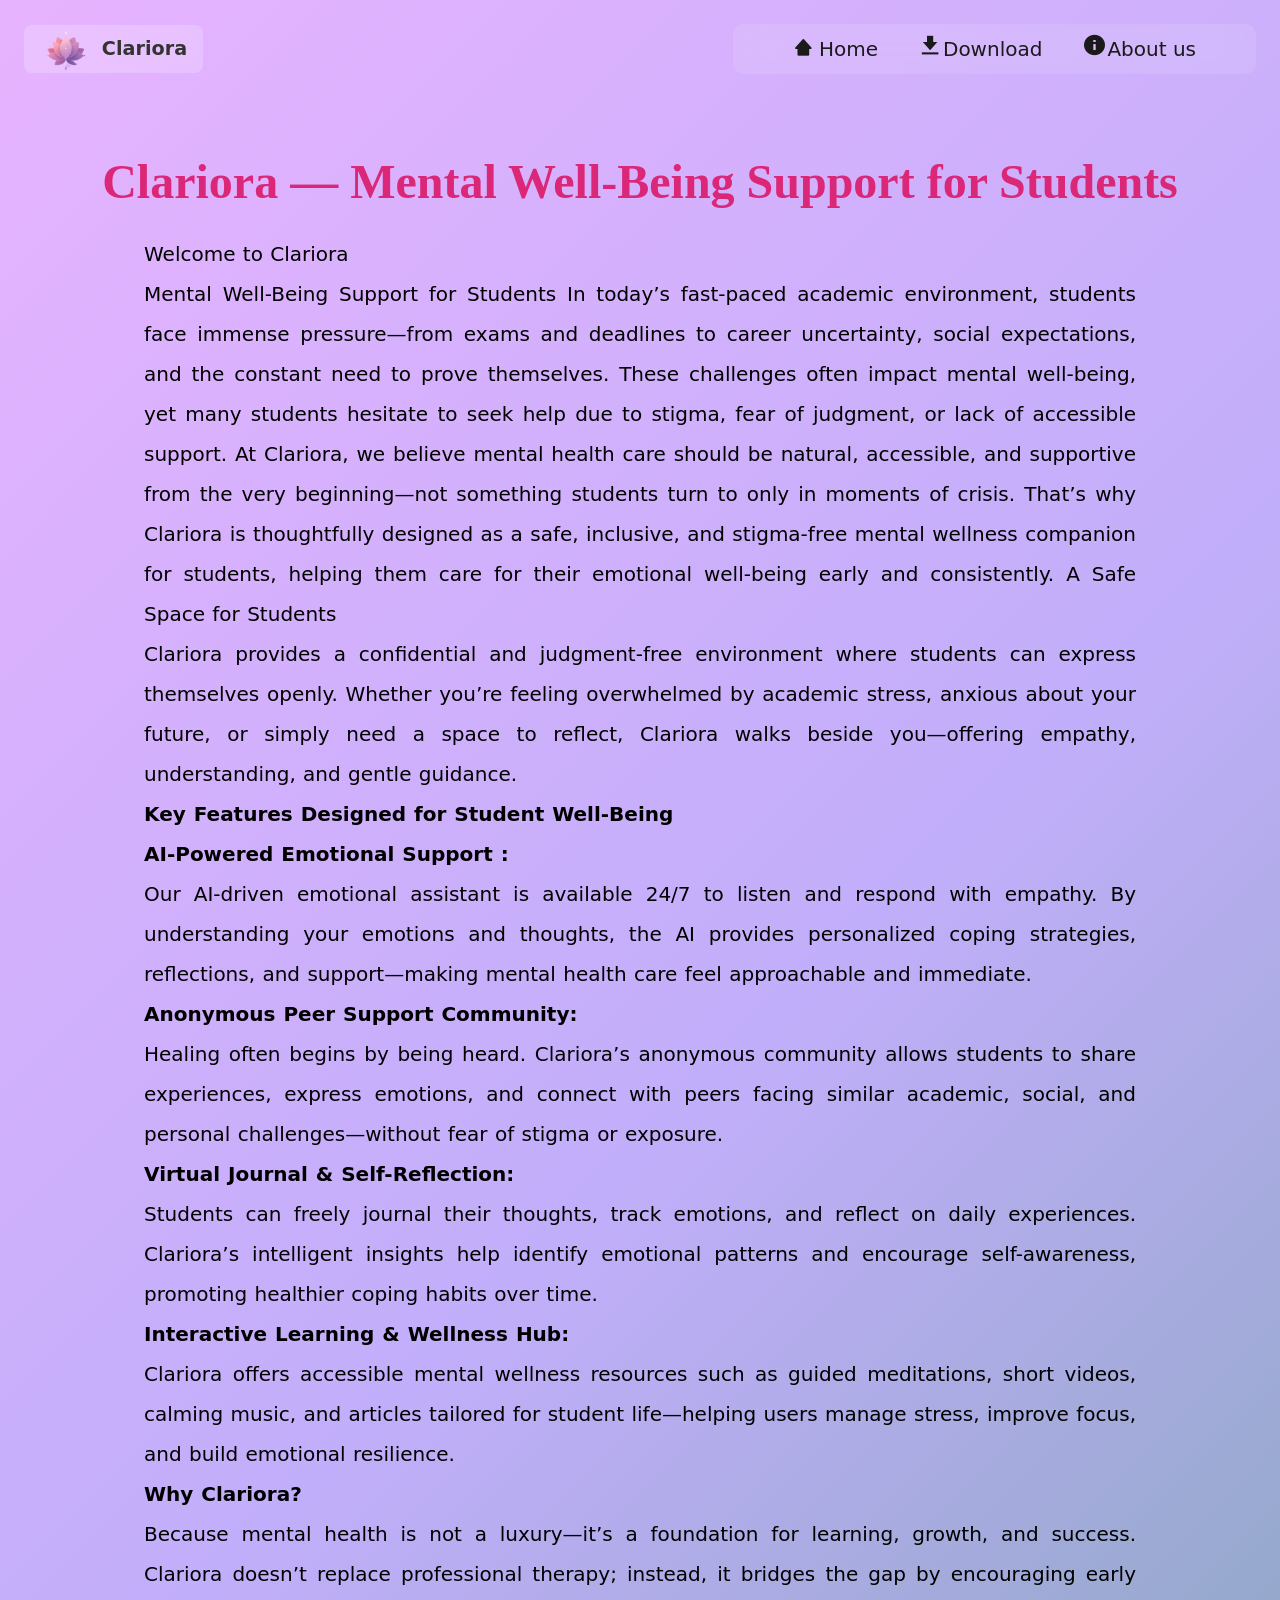
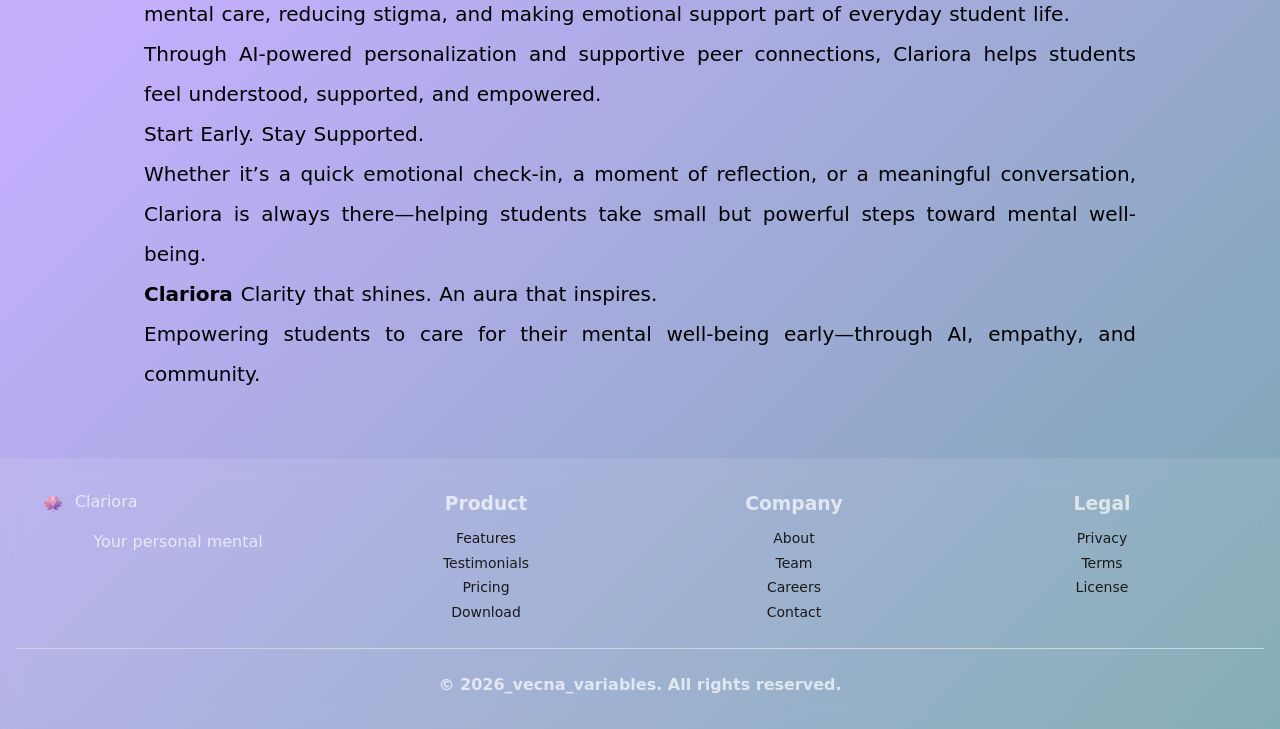
<file: website/ABOUT.html>
<!DOCTYPE html>
<html lang="en">

<head>
  <meta charset="UTF-8">
  <meta name="viewport" content="width=device-width, initial-scale=1.0">
  <title>About US</title>
  <link rel="icon" type="image/x-icon" href="log.png">
  <link rel="stylesheet" href="ABOUT.css">
  <link href='https://unpkg.com/boxicons@2.1.4/css/boxicons.min.css' rel='stylesheet'>
</head>

<body>
  <header>
    <div class="logo">
      <img src="logo.png" alt="Mental Health App Logo" />
      <span class="app-name">Clariora</span>
    </div>
    <nav>
      <button class="menu-btn" onclick="toggleMenu()">☰</button>
      <ul id="nav-links">
        <li><a href="index.html"><i class='bx bxs-home-alt-2'></i> Home</a></li>
        <li><a href="app_clarioraa.apk"><i class='bx bxs-download bx-sm'></i>Download</a></li>
        <li><a href="#"><i class='bx bxs-info-circle bx-sm'></i>About us</a></li>
      </ul>
    </nav>
  </header>
  <section class="hero">
    <h1><b>Clariora — Mental Well-Being Support for Students</b></h1>
    <p> Welcome to Clariora<br>
Mental Well-Being Support for Students

In today’s fast-paced academic environment, students face immense pressure—from exams and deadlines to career uncertainty, social expectations, and the constant need to prove themselves. These challenges often impact mental well-being, yet many students hesitate to seek help due to stigma, fear of judgment, or lack of accessible support.

At Clariora, we believe mental health care should be natural, accessible, and supportive from the very beginning—not something students turn to only in moments of crisis. That’s why Clariora is thoughtfully designed as a safe, inclusive, and stigma-free mental wellness companion for students, helping them care for their emotional well-being early and consistently.

A Safe Space for Students <br>

Clariora provides a confidential and judgment-free environment where students can express themselves openly. Whether you’re feeling overwhelmed by academic stress, anxious about your future, or simply need a space to reflect, Clariora walks beside you—offering empathy, understanding, and gentle guidance.
<br><b>Key Features Designed for Student Well-Being</b> <br>
<b> AI-Powered Emotional Support : </b><br>

Our AI-driven emotional assistant is available 24/7 to listen and respond with empathy. By understanding your emotions and thoughts, the AI provides personalized coping strategies, reflections, and support—making mental health care feel approachable and immediate.
<br>
<b> Anonymous Peer Support Community:</b>
<br>
Healing often begins by being heard. Clariora’s anonymous community allows students to share experiences, express emotions, and connect with peers facing similar academic, social, and personal challenges—without fear of stigma or exposure.
<br>

<b> Virtual Journal & Self-Reflection:</b>
<br>
Students can freely journal their thoughts, track emotions, and reflect on daily experiences. Clariora’s intelligent insights help identify emotional patterns and encourage self-awareness, promoting healthier coping habits over time.
<br>
<b>Interactive Learning & Wellness Hub:</b>
<br>
Clariora offers accessible mental wellness resources such as guided meditations, short videos, calming music, and articles tailored for student life—helping users manage stress, improve focus, and build emotional resilience.
<br>
<b>Why Clariora?</b>
<br>
Because mental health is not a luxury—it’s a foundation for learning, growth, and success. Clariora doesn’t replace professional therapy; instead, it bridges the gap by encouraging early mental care, reducing stigma, and making emotional support part of everyday student life.
<br>
Through AI-powered personalization and supportive peer connections, Clariora helps students feel understood, supported, and empowered.
<br>
Start Early. Stay Supported.
<br>
Whether it’s a quick emotional check-in, a moment of reflection, or a meaningful conversation, Clariora is always there—helping students take small but powerful steps toward mental well-being.
<br>
<b>Clariora </b>
Clarity that shines. An aura that inspires. <br>
Empowering students to care for their mental well-being early—through AI, empathy, and community.

    </p>
  </section>
  <footer>
    <div class="footer-grid">
      <div class="footer-brand">
        <div class="footer-logo">
          <img src="logo.png" alt="Logo" />
          <span> Clariora</span>
        </div>
        <p>Your personal mental </p>
      </div>

      <div class="footer-links">
        <h3>Product</h3>
        <ul>
          <li><a href="#">Features</a></li>
          <li><a href="#">Testimonials</a></li>
          <li><a href="#">Pricing</a></li>
          <li><a href="#">Download</a></li>
        </ul>
      </div>

      <div class="footer-links">
        <h3>Company</h3>
        <ul>
          <li><a href="#">About</a></li>
          <li><a href="#">Team</a></li>
          <li><a href="#">Careers</a></li>
          <li><a href="#">Contact</a></li>
        </ul>
      </div>

      <div class="footer-links">
        <h3>Legal</h3>
        <ul>
          <li><a href="#">Privacy</a></li>
          <li><a href="#">Terms</a></li>
          <li><a href="#">License</a></li>
        </ul>
      </div>
    </div>

    <div class="footer-separator"></div>

    <div class="footer-copyright">
     <b>© 2026_vecna_variables. All rights reserved.</b>
    </div>
  </footer>
  </div>
  <script src="script.js"></script>

</body>

</html>
</file>
<file: website/ABOUT.css>
/* Base styles */
* {
    margin: 0;
    padding: 0;
    box-sizing: border-box;
    scroll-behavior: smooth;
  }
::-webkit-scrollbar {
    display: none;
}
  
  
  body {
    font-family: system-ui, -apple-system, sans-serif;
    line-height: 1.5;
     background: linear-gradient(135deg, #E7B3FF, #C1AEFA,#78A6AE);
    color: white; /* Ensures text remains readable */
    min-height: 100vh; /* Ensures the gradient covers full viewport */
    margin: 0;
    padding: 0;
  }
  
  .container {
    min-height: 100vh;
    display: flex;
    flex-direction: column;
  }
  
  /* Header */
  header {
    display: flex;
    align-items: center;
    justify-content: space-between;
    padding: 1.5rem;
  }
  .logo {
    display: flex;
    align-items: center;
    gap: 0.5rem;
    background-color: rgba(255, 255, 255, 0.2);
    backdrop-filter: blur(5px); 
    border-radius: 0.5rem;
    padding: 0.02rem 1rem;
  }
.logo img {
  height: 3rem;
}
.app-name {
  font-size: 1.2rem;
  font-weight: bold;
  color: #333; 
}
  
  /*nav ul {
    display: flex;
    gap: 1.5rem;
    list-style: none;
  }
  
  nav a {
    color: #1a1a1a;
    text-decoration: none;
    font-size: 1.25rem;
    font-weight: 500;
  }
  
  nav a:hover {
    text-decoration: underline;
  }
  */
  nav {
    display: flex;
    justify-content: center;
    align-items: center;
    padding: 10px 60px;
    background: rgba(255, 255, 255, 0.1); 
    backdrop-filter: blur(10px);
    border-radius: 10px;
}


nav ul {
    display: flex;
    flex-direction: row;
    gap: 2.5rem;
    list-style: none;
    padding: 0;
    margin: 0;
}

/* Navigation Links */
nav a {
    color: #1a1a1a;
    text-decoration: none;
    font-size: 1.25rem;
    font-weight: 500;
    position: relative;
    transition: color 0.3s ease-in-out;
}

/* Hover Animation - Underline Slide Effect */
nav a::after {
    content: "";
    position: absolute;
    left: 0;
    bottom: -3px;
    width: 0;
    height: 2px;
    background-color: #1a1a1a;
    transition: width 0.3s ease-in-out;
}

nav a:hover {
    color: #db2777; /* Change color on hover */
}

nav a:hover::after {
    width: 100%;
}

/* Mobile Menu Button */
.menu-btn {
  display: none;
  font-size: 1.8rem;
  background: none;
  border: none;
  cursor: pointer;
}
/* Hero Section */
.hero {
    display: flex;
    flex-direction: column;
    align-items: center;
    text-align: center;
    padding: 3rem 1rem;
  }
  
  .hero h1 {
    color: #db2777;
    font-size: 3rem;
    font-weight: bold;
    font-family: "Playfair Display", serif;
    margin-bottom: 1rem;
  }
  
  .hero p {
    max-width: 62rem;
    margin-bottom: 1rem;
    font-size: 1.25rem;
    text-align: justify;
    line-height: 2; /* adds vertical spacing between lines */
    word-spacing: 0.05em;
    color: black;
  }
  
  
  footer {
    background: rgba(255, 255, 255, 0.1); /* Slightly transparent */
    backdrop-filter: blur(10px); /* Blur effect */
    -webkit-backdrop-filter: blur(10px); /* Safari support */
    padding: 2rem 1rem;
    margin-top: auto;
    text-align: center;
    color: rgba(255, 255, 255, 0.688); /* Adjust text color for visibility */
}

  
  .footer-grid {
    display: grid;
    grid-template-columns: repeat(4, 1fr);
    gap: 2rem;
    max-width: 1200px;
    margin: 0 auto;
  }
  
  .footer-brand img {
    height: 1.5rem;
    margin-right: 0.5rem;
  }
  
  .footer-logo {
    display: flex;
    align-items: center;
    margin-bottom: 1rem;
  }
  
  .footer-links h3 {
    font-weight: bold;
    margin-bottom: 0.5rem;
  }
  
  .footer-links ul {
    list-style: none;
  }
  
  .footer-links a {
    color: #1a1a1a;
    text-decoration: none;
    font-size: 0.875rem;
    line-height: 1.75;
  }
  
  .footer-links a:hover {
    text-decoration: underline;
  }
  
  .footer-separator {
    height: 1px;
    background-color: #d1d5db;
    margin: 1.5rem 0;
  }
  
  .footer-copyright {
    text-align: center;
    font-size: 1rem;
  }
  
  /* Responsive Design */
  @media (max-width: 768px) {

    .feature-grid,
    .stats-grid,
    .footer-grid {
      grid-template-columns: 1fr;
    }
   
    nav {
      flex-direction: column;
      align-items: flex-start;
  }
  .menu-btn {
    display: block;
}  nav ul {
  flex-direction: column;
  width: 100%;
  display: none; /* Initially hidden */
  background: rgba(235, 230, 230, 0.095);
  padding: 10px;
  border-radius: 10px;
  text-align: center;
}

nav ul.active {
  display: flex; /* Show menu when active */
}

nav a {
  display: block;
  padding: 10px;
}
}
</file>
